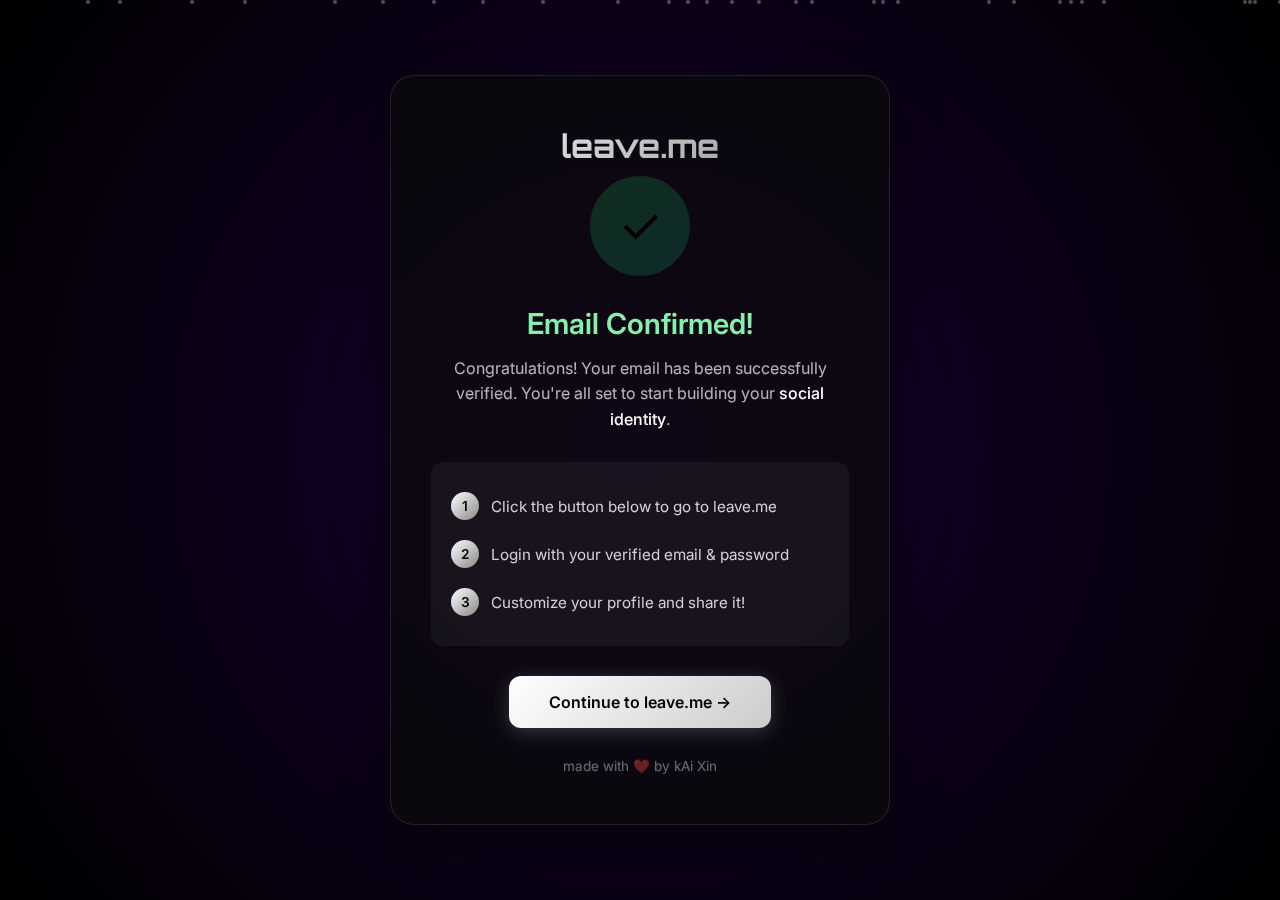
<file: confirm.html>
<!DOCTYPE html>
<html lang="en">

<head>
    <meta charset="UTF-8">
    <meta name="viewport" content="width=device-width, initial-scale=1.0">
    <title>Email Confirmed! - leave.me</title>
    <link
        href="https://fonts.googleapis.com/css2?family=Inter:wght@400;500;600;700&family=Orbitron:wght@700&display=swap"
        rel="stylesheet">
    <style>
        * {
            margin: 0;
            padding: 0;
            box-sizing: border-box;
        }

        body {
            font-family: 'Inter', sans-serif;
            min-height: 100vh;
            background: radial-gradient(circle at center, #1a0033, #000000);
            display: flex;
            align-items: center;
            justify-content: center;
            padding: 20px;
            overflow: hidden;
        }

        .particles {
            position: fixed;
            top: 0;
            left: 0;
            width: 100%;
            height: 100%;
            pointer-events: none;
            z-index: 0;
        }

        .particle {
            position: absolute;
            width: 4px;
            height: 4px;
            background: rgba(255, 255, 255, 0.3);
            border-radius: 50%;
            animation: float 15s infinite;
        }

        @keyframes float {

            0%,
            100% {
                transform: translateY(100vh) rotate(0deg);
                opacity: 0;
            }

            10% {
                opacity: 1;
            }

            90% {
                opacity: 1;
            }

            100% {
                transform: translateY(-100vh) rotate(720deg);
                opacity: 0;
            }
        }

        .container {
            position: relative;
            z-index: 1;
            max-width: 500px;
            width: 100%;
            text-align: center;
        }

        .card {
            background: rgba(10, 10, 10, 0.7);
            backdrop-filter: blur(20px);
            border: 1px solid rgba(255, 255, 255, 0.1);
            border-radius: 24px;
            padding: 50px 40px;
            box-shadow: 0 25px 50px rgba(0, 0, 0, 0.5);
        }

        .success-icon {
            width: 100px;
            height: 100px;
            margin: 0 auto 30px;
            background: linear-gradient(135deg, rgba(34, 197, 94, 0.2), rgba(16, 185, 129, 0.2));
            border-radius: 50%;
            display: flex;
            align-items: center;
            justify-content: center;
            font-size: 50px;
            animation: pulse 2s ease-in-out infinite;
        }

        @keyframes pulse {

            0%,
            100% {
                transform: scale(1);
                box-shadow: 0 0 0 0 rgba(34, 197, 94, 0.4);
            }

            50% {
                transform: scale(1.05);
                box-shadow: 0 0 30px 10px rgba(34, 197, 94, 0.2);
            }
        }

        .logo {
            font-family: 'Orbitron', sans-serif;
            font-size: 2rem;
            font-weight: 700;
            background: linear-gradient(135deg, #ffffff, #888888);
            -webkit-background-clip: text;
            -webkit-text-fill-color: transparent;
            background-clip: text;
            margin-bottom: 10px;
        }

        h1 {
            color: #86efac;
            font-size: 1.8rem;
            font-weight: 600;
            margin-bottom: 15px;
        }

        p {
            color: rgba(255, 255, 255, 0.7);
            font-size: 1rem;
            line-height: 1.6;
            margin-bottom: 30px;
        }

        .highlight {
            color: #ffffff;
            font-weight: 500;
        }

        .btn {
            display: inline-block;
            padding: 16px 40px;
            background: linear-gradient(135deg, #ffffff, #cccccc);
            color: #000000;
            text-decoration: none;
            border-radius: 12px;
            font-weight: 600;
            font-size: 1rem;
            transition: all 0.3s;
            box-shadow: 0 4px 20px rgba(255, 255, 255, 0.2);
        }

        .btn:hover {
            transform: translateY(-3px);
            box-shadow: 0 8px 30px rgba(255, 255, 255, 0.3);
        }

        .footer {
            margin-top: 30px;
            color: rgba(255, 255, 255, 0.4);
            font-size: 0.85rem;
        }

        .steps {
            background: rgba(255, 255, 255, 0.05);
            border-radius: 12px;
            padding: 20px;
            margin-bottom: 30px;
            text-align: left;
        }

        .step {
            display: flex;
            align-items: center;
            gap: 12px;
            padding: 10px 0;
            color: rgba(255, 255, 255, 0.8);
            font-size: 0.95rem;
        }

        .step-number {
            width: 28px;
            height: 28px;
            background: linear-gradient(135deg, #ffffff, #888888);
            color: #000;
            border-radius: 50%;
            display: flex;
            align-items: center;
            justify-content: center;
            font-weight: 600;
            font-size: 0.85rem;
            flex-shrink: 0;
        }

        .error-card {
            display: none;
        }

        .error-card .success-icon {
            background: linear-gradient(135deg, rgba(251, 191, 36, 0.2), rgba(245, 158, 11, 0.2));
        }

        .error-card h1 {
            color: #fbbf24;
        }
    </style>
</head>

<body>
    <div class="particles" id="particles"></div>

    <div class="container">
        <div class="card success-card" id="successCard">
            <div class="logo">leave.me</div>
            <div class="success-icon">✓</div>
            <h1>Email Confirmed!</h1>
            <p>Congratulations! Your email has been successfully verified. You're all set to start building your <span
                    class="highlight">social identity</span>.</p>

            <div class="steps">
                <div class="step">
                    <span class="step-number">1</span>
                    <span>Click the button below to go to leave.me</span>
                </div>
                <div class="step">
                    <span class="step-number">2</span>
                    <span>Login with your verified email & password</span>
                </div>
                <div class="step">
                    <span class="step-number">3</span>
                    <span>Customize your profile and share it!</span>
                </div>
            </div>

            <a href="index.html" class="btn">Continue to leave.me →</a>

            <div class="footer">made with ❤️ by kAi Xin</div>
        </div>

        <div class="card error-card" id="errorCard">
            <div class="logo">leave.me</div>
            <div class="success-icon">⚠️</div>
            <h1>Link Expired</h1>
            <p id="errorMessage">This confirmation link has expired or is invalid. Please go back to leave.me and
                request a new confirmation email.</p>

            <a href="index.html" class="btn">Go to leave.me →</a>

            <div class="footer">made with ❤️ by kAi Xin</div>
        </div>
    </div>

    <script>
        // Create particles
        const container = document.getElementById('particles');
        for (let i = 0; i < 30; i++) {
            const particle = document.createElement('div');
            particle.className = 'particle';
            particle.style.left = Math.random() * 100 + '%';
            particle.style.animationDuration = (Math.random() * 15 + 10) + 's';
            particle.style.animationDelay = Math.random() * 10 + 's';
            container.appendChild(particle);
        }

        // Check URL for error or success
        const hash = window.location.hash;
        const params = new URLSearchParams(hash.substring(1));

        if (params.get('error')) {
            document.getElementById('successCard').style.display = 'none';
            document.getElementById('errorCard').style.display = 'block';
            const errorDesc = params.get('error_description') || 'Link expired or invalid';
            document.getElementById('errorMessage').textContent = errorDesc.replace(/\+/g, ' ') + '. Please go back to leave.me and try again.';
        }
    </script>
</body>

</html>
</file>
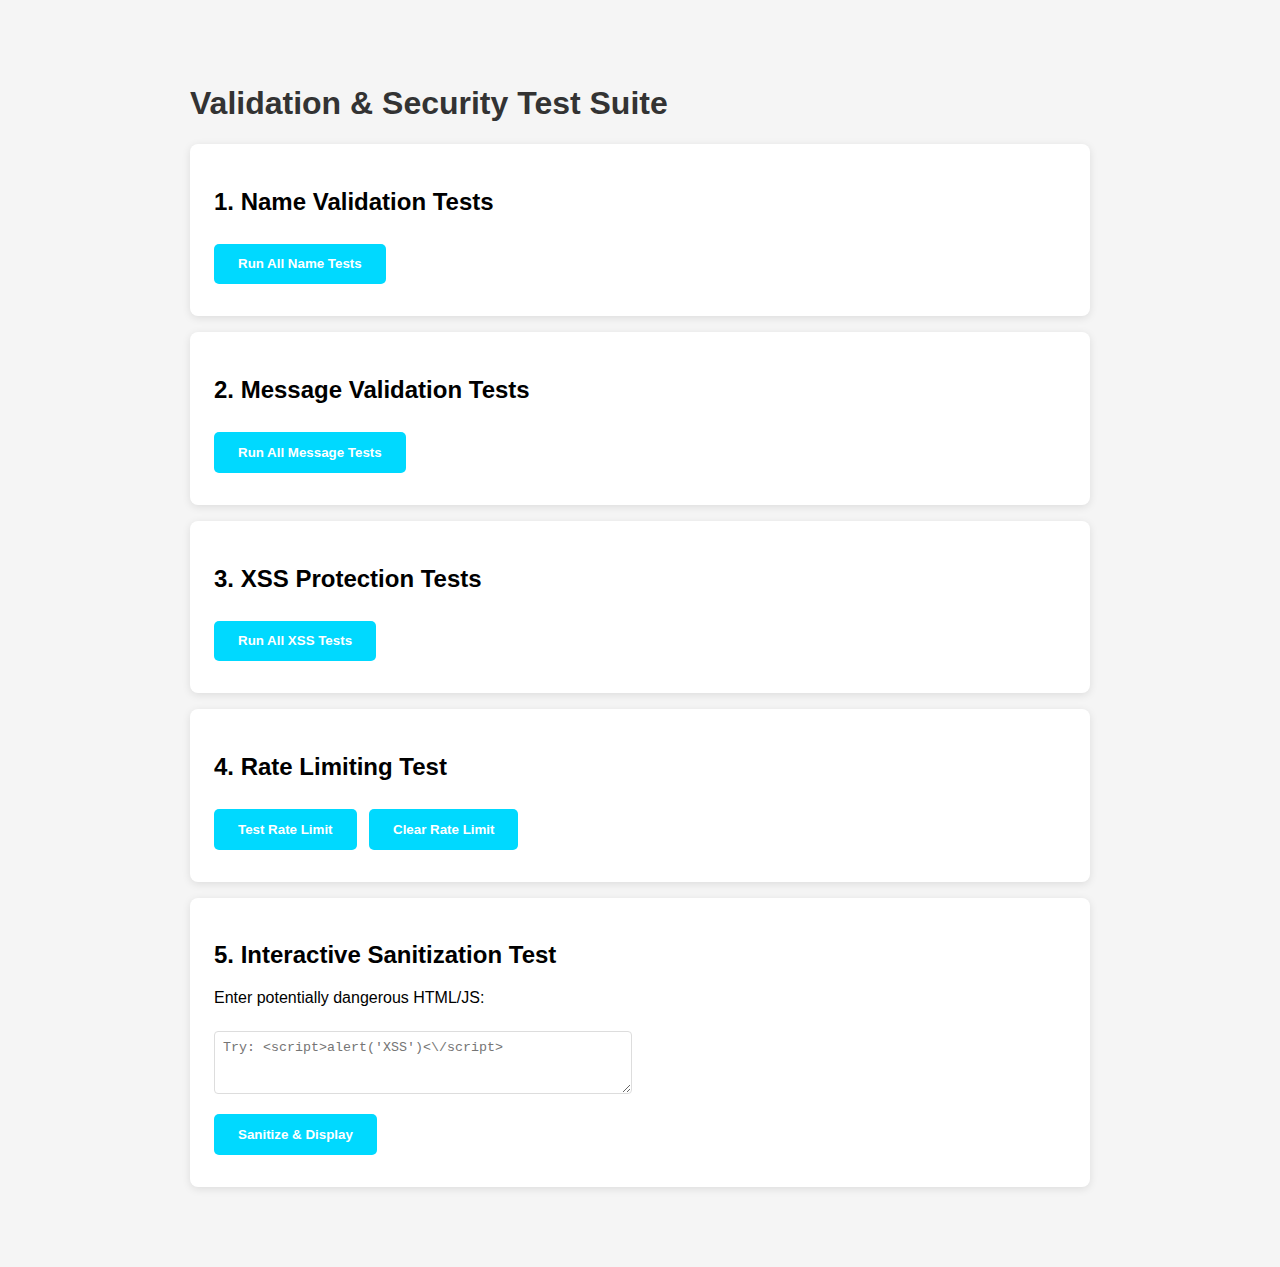
<file: tests/test.html>
<!DOCTYPE html>
<html lang="en">

<head>
    <meta charset="UTF-8">
    <meta name="viewport" content="width=device-width, initial-scale=1.0">
    <title>Test Suite - Validation & Security</title>
    <style>
        body {
            font-family: 'Segoe UI', Tahoma, Geneva, Verdana, sans-serif;
            max-width: 900px;
            margin: 2rem auto;
            padding: 2rem;
            background: #f5f5f5;
        }

        h1 {
            color: #333;
        }

        .test-section {
            background: white;
            padding: 1.5rem;
            margin: 1rem 0;
            border-radius: 8px;
            box-shadow: 0 2px 8px rgba(0, 0, 0, 0.1);
        }

        .test-case {
            margin: 1rem 0;
            padding: 1rem;
            border-left: 4px solid #ddd;
        }

        .test-case.pass {
            border-color: #00ff88;
            background: #f0fff8;
        }

        .test-case.fail {
            border-color: #ff4757;
            background: #fff0f0;
        }

        button {
            background: #00d9ff;
            color: white;
            border: none;
            padding: 0.8rem 1.5rem;
            border-radius: 5px;
            cursor: pointer;
            font-weight: 600;
            margin: 0.5rem 0.5rem 0.5rem 0;
        }

        button:hover {
            background: #00b8d9;
        }

        .result {
            margin-top: 0.5rem;
            font-family: monospace;
            font-size: 0.9rem;
        }

        input,
        textarea {
            padding: 0.5rem;
            margin: 0.5rem 0;
            border: 1px solid #ddd;
            border-radius: 4px;
            width: 100%;
            max-width: 400px;
        }
    </style>
</head>

<body>
    <h1>Validation & Security Test Suite</h1>

    <div class="test-section">
        <h2>1. Name Validation Tests</h2>
        <button onclick="runNameTests()">Run All Name Tests</button>
        <div id="nameTestResults"></div>
    </div>

    <div class="test-section">
        <h2>2. Message Validation Tests</h2>
        <button onclick="runMessageTests()">Run All Message Tests</button>
        <div id="messageTestResults"></div>
    </div>

    <div class="test-section">
        <h2>3. XSS Protection Tests</h2>
        <button onclick="runXSSTests()">Run All XSS Tests</button>
        <div id="xssTestResults"></div>
    </div>

    <div class="test-section">
        <h2>4. Rate Limiting Test</h2>
        <button onclick="testRateLimit()">Test Rate Limit</button>
        <button onclick="clearRateLimit()">Clear Rate Limit</button>
        <div id="rateLimitResults"></div>
    </div>

    <div class="test-section">
        <h2>5. Interactive Sanitization Test</h2>
        <p>Enter potentially dangerous HTML/JS:</p>
        <textarea id="xssInput" rows="3" placeholder="Try: <script>alert('XSS')<\/script>"></textarea>
        <br>
        <button onclick="testSanitization()">Sanitize & Display</button>
        <div id="sanitizedResult"></div>
    </div>

    <script src="../js/validation.js"></script>
    <script>
        function runNameTests() {
            const tests = [
                { input: 'John Doe', expectedValid: true, desc: 'Valid name' },
                { input: '', expectedValid: false, desc: 'Empty name' },
                { input: '   ', expectedValid: false, desc: 'Whitespace only' },
                { input: 'a'.repeat(51), expectedValid: false, desc: 'Name too long (51 chars)' },
                { input: 'user_123', expectedValid: true, desc: 'Name with underscore' },
                { input: 'user-name', expectedValid: true, desc: 'Name with hyphen' },
                { input: "O'Brien", expectedValid: true, desc: 'Name with apostrophe' },
                { input: '<script>alert(1)<\/script>', expectedValid: false, desc: 'XSS attempt in name' },
            ];

            const resultsDiv = document.getElementById('nameTestResults');
            resultsDiv.innerHTML = '';

            tests.forEach(test => {
                const result = ValidationUtils.validateName(test.input);
                const passed = result.valid === test.expectedValid;

                const div = document.createElement('div');
                div.className = `test-case ${passed ? 'pass' : 'fail'}`;
                div.innerHTML = `
                    <strong>${passed ? '✓ PASS' : '✗ FAIL'}</strong>: ${test.desc}<br>
                    <div class="result">Input: "${test.input}"<br>
                    Expected: ${test.expectedValid ? 'Valid' : 'Invalid'}<br>
                    Got: ${result.valid ? 'Valid' : 'Invalid'}${result.error ? ' (' + result.error + ')' : ''}</div>
                `;
                resultsDiv.appendChild(div);
            });
        }

        function runMessageTests() {
            const tests = [
                { input: 'Hello world!', expectedValid: true, desc: 'Valid message' },
                { input: '', expectedValid: false, desc: 'Empty message' },
                { input: 'Hi', expectedValid: false, desc: 'Message too short (< 5 chars)' },
                { input: 'a'.repeat(501), expectedValid: false, desc: 'Message too long (501 chars)' },
                { input: 'This is a great site! Keep it up.', expectedValid: true, desc: 'Valid longer message' },
            ];

            const resultsDiv = document.getElementById('messageTestResults');
            resultsDiv.innerHTML = '';

            tests.forEach(test => {
                const result = ValidationUtils.validateMessage(test.input);
                const passed = result.valid === test.expectedValid;

                const div = document.createElement('div');
                div.className = `test-case ${passed ? 'pass' : 'fail'}`;
                div.innerHTML = `
                    <strong>${passed ? '✓ PASS' : '✗ FAIL'}</strong>: ${test.desc}<br>
                    <div class="result">Input length: ${test.input.length} chars<br>
                    Expected: ${test.expectedValid ? 'Valid' : 'Invalid'}<br>
                    Got: ${result.valid ? 'Valid' : 'Invalid'}${result.error ? ' (' + result.error + ')' : ''}</div>
                `;
                resultsDiv.appendChild(div);
            });
        }

        function runXSSTests() {
            const tests = [
                { input: '<script>alert("XSS")<\/script>', desc: 'Script tag' },
                { input: '<img src=x onerror=alert(1)>', desc: 'Image tag with onerror' },
                { input: 'javascript:alert(1)', desc: 'JavaScript protocol' },
                { input: '<iframe src="evil.com"></iframe>', desc: 'Iframe injection' },
                { input: '"><script>alert(1)<\/script>', desc: 'Attribute escape attempt' },
                { input: 'Hello & goodbye', desc: 'Ampersand' },
                { input: 'Price: 5 < 10', desc: 'Less than sign' },
                { input: "Title: 'My Story'", desc: 'Single quotes' },
            ];

            const resultsDiv = document.getElementById('xssTestResults');
            resultsDiv.innerHTML = '';

            tests.forEach(test => {
                const sanitized = ValidationUtils.sanitizeHTML(test.input);
                const isSafe = !sanitized.includes('<script') && !sanitized.includes('onerror') && !sanitized.includes('javascript:');

                const div = document.createElement('div');
                div.className = `test-case ${isSafe ? 'pass' : 'fail'}`;
                div.innerHTML = `
                    <strong>${isSafe ? '✓ SAFE' : '✗ UNSAFE'}</strong>: ${test.desc}<br>
                    <div class="result">Input: ${test.input}<br>
                    Sanitized: ${sanitized}</div>
                `;
                resultsDiv.appendChild(div);
            });
        }

        function testRateLimit() {
            const resultsDiv = document.getElementById('rateLimitResults');
            const check1 = ValidationUtils.checkRateLimit();

            let html = `<div class="test-case ${check1.allowed ? 'pass' : 'fail'}">`;
            html += `<strong>First Check:</strong> ${check1.allowed ? 'Allowed ✓' : 'Blocked ✗'}<br>`;
            if (!check1.allowed) {
                html += `<div class="result">${check1.error}</div>`;
            }
            html += '</div>';

            if (check1.allowed) {
                ValidationUtils.setRateLimit();
                const check2 = ValidationUtils.checkRateLimit();

                html += `<div class="test-case ${!check2.allowed ? 'pass' : 'fail'}">`;
                html += `<strong>After Setting Limit:</strong> ${check2.allowed ? 'Allowed (FAIL)' : 'Blocked ✓'}<br>`;
                if (!check2.allowed) {
                    html += `<div class="result">${check2.error}</div>`;
                }
                html += '</div>';
            }

            resultsDiv.innerHTML = html;
        }

        function clearRateLimit() {
            localStorage.removeItem('lastMessageTime');
            document.getElementById('rateLimitResults').innerHTML =
                '<div class="test-case pass"><strong>Rate limit cleared ✓</strong></div>';
        }

        function testSanitization() {
            const input = document.getElementById('xssInput').value;
            const sanitized = ValidationUtils.sanitizeHTML(input);

            const resultDiv = document.getElementById('sanitizedResult');
            resultDiv.innerHTML = `
                <div class="test-case pass">
                    <strong>Original Input:</strong><br>
                    <div class="result">${input}</div>
                    <br>
                    <strong>Sanitized Output:</strong><br>
                    <div class="result">${sanitized}</div>
                    <br>
                    <strong>Rendered:</strong><br>
                    <div class="result" style="background: #f9f9f9; padding: 1rem; border: 1px solid #ddd;">${sanitized}</div>
                </div>
            `;
        }
    </script>
</body>

</html>
</file>
